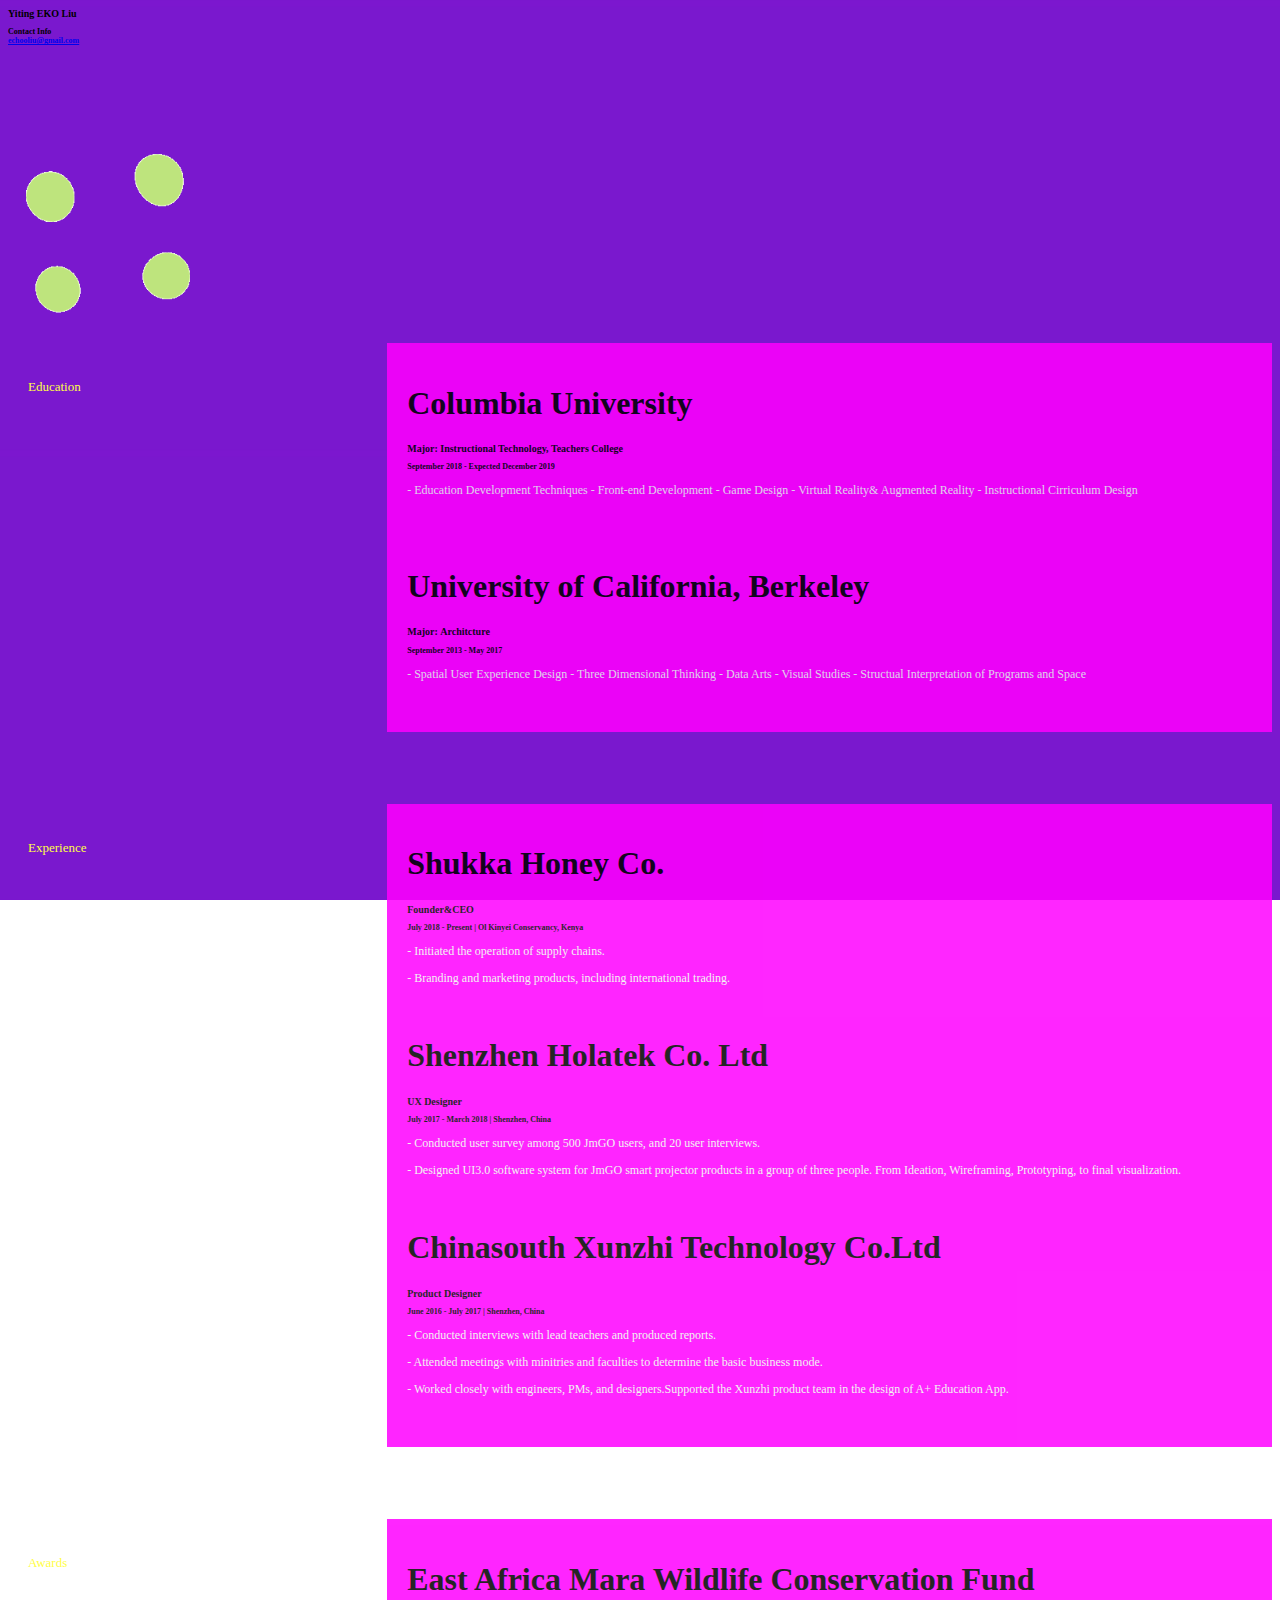
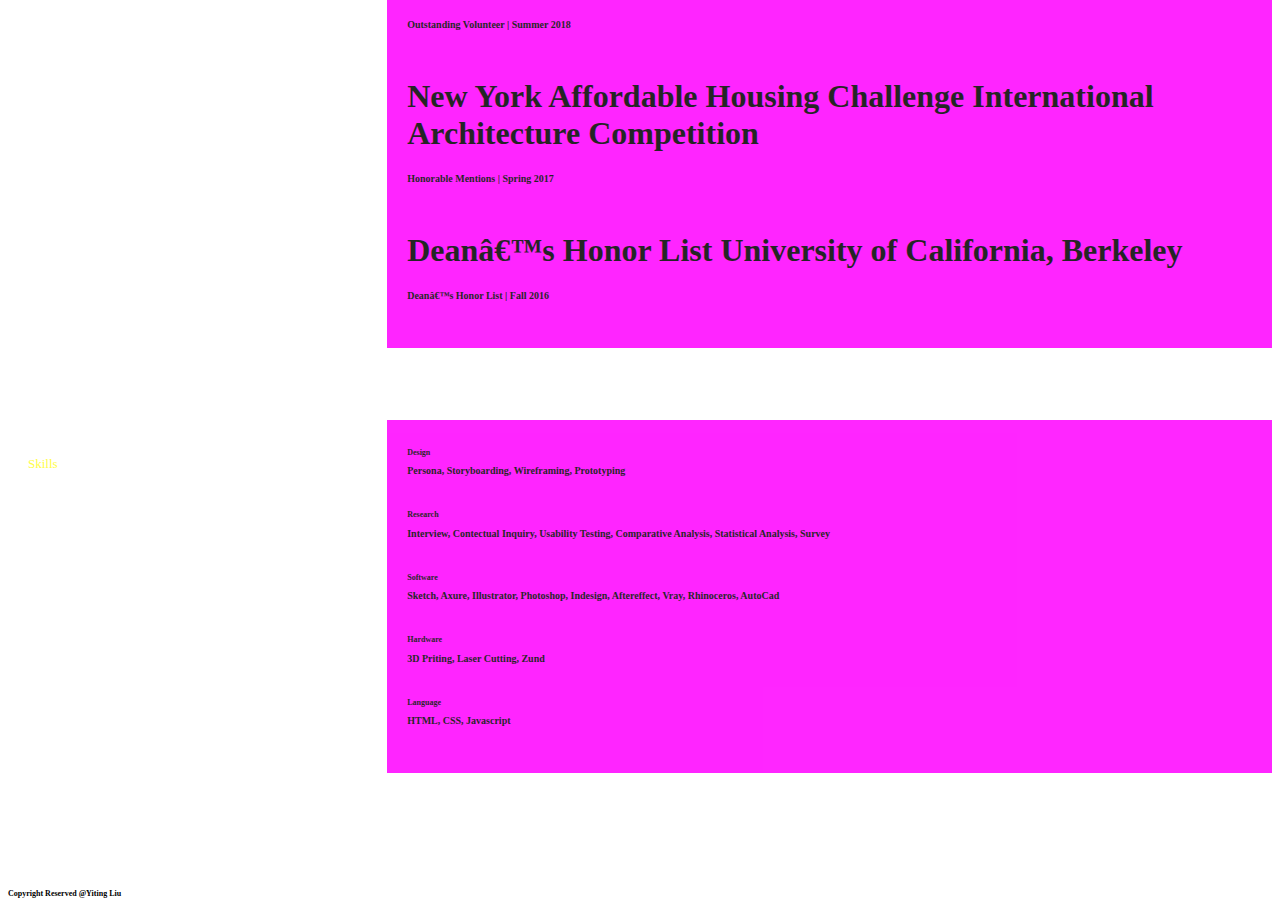
<file: resume/index.html>
<DOCTYPE html>
<html lang="en">
<head>
  <meta charset="UTF=8">
  <meta name="viewpoint" content="width=device-width,initial-scale=1.0">
  <meta http-equiv="X-UA-Compatible" content="ie=edge">

<title>Yiting L</title>
<style type=text/css>
* {
    box-sizing: border-box;
}

body {
    font-family: 'Monaco';
    background-image: url(images/giphy.gif);
    background-size:800px;
   background-attachment: fixed;
}

h1{s
  font-size:13px;
}

h2{
  font-size:10px;
}

h3{
  font-size:8px;
}

p{
  font-size:12px;
  color:rgb(240, 240, 240);
}

li{
  color:rgb(255, 253, 71);
  font-size:13px;

}
/* Style the header */


/* Create two columns/boxes that floats next to each other */
nav {
    float: left;
    width: 30%;
     /* only for demonstration, should be removed */
    background: none;
    padding: 20px;
}

/* Style the list inside the menu */
nav ul {
    list-style-type: none;
    padding: 0;
}

article {
    float: left;
    padding: 20px;
    width: 70%;
    background-color: rgb(255, 0, 255);
    Opacity: 0.85;
    /* only for demonstration, should be removed */
}

/* Clear floats after the columns */
section:after {
    content: "";
    display: table;
    clear: both;
}




/* Responsive layout - makes the two columns/boxes stack on top of each other instead of next to each other, on small screens */
@media (max-width: 600px) {
    nav, article {
        width: 100%;
        height: auto;
    }
}
</style>
</head>
<body>

<h2>Yiting EKO Liu</h2>
<h3>
   Contact Info
   <br/><a href="mailto:echooliu@gmail.com"> echooliu@gmail.com</a>
</h3>

<br>
<br><br><br><br>


<div id="page-wrap">
  <img src="images/jj.gif" width="200" height="auto" id="pic">

<br>


<section>
  <nav>
    <ul>
      <li>Education</li>

    </ul>
  </nav>

  <article>
    <div>

    <h1>Columbia University</h1>
      <h2><strong>Major: </strong>Instructional Technology, Teachers College<br/></h2>
        <h3>September 2018 - Expected December 2019</h3>
        <p>- Education Development Techniques - Front-end Development - Game Design - Virtual Reality& Augmented Reality - Instructional Cirriculum Design
    </div>
    <br></br>
    <div>

    <h1>University of California, Berkeley</h1>
      <h2><strong>Major: </strong>Architcture<br/></h2>
        <h3>September 2013 - May 2017</h3>
        <p>- Spatial User Experience Design - Three Dimensional Thinking - Data Arts - Visual Studies - Structual Interpretation of Programs and Space</p>

    </div>
    <br>

  </article>
</section>

<br>
<br>
<br>
<br>

<section>
  <nav>
    <ul>
      <li>Experience</li>

    </ul>
  </nav>

  <article>
    <h1>Shukka Honey Co.</h1>
      <h2>Founder&CEO<br/></h2>
        <h3>July 2018 - Present | Ol Kinyei Conservancy, Kenya</h3>
        <p>- Initiated the operation of supply chains.</p>
        <p>- Branding and marketing products, including international trading.</p>

          <br>


    <h1>Shenzhen Holatek Co. Ltd</h1>
      <h2>UX Designer<br/></h2>
        <h3>July 2017 - March 2018 | Shenzhen, China</h3>
        <p>- Conducted user survey among 500 JmGO users, and 20 user interviews.</p>
        <p>- Designed UI3.0 software system for JmGO smart projector products in a group of three people. From Ideation, Wireframing, Prototyping, to final visualization.</p>

<br>

        <h1>Chinasouth Xunzhi Technology Co.Ltd</h1>
          <h2>Product Designer<br/></h2>
            <h3>June 2016 - July 2017 | Shenzhen, China</h3>
            <p>- Conducted interviews with lead teachers and produced reports.</p>
<p>- Attended meetings with minitries and faculties to determine the basic business mode. </p>
<p>- Worked closely with engineers, PMs, and designers.Supported the Xunzhi product team in the design of A+ Education App.</p>

<br>

  </article>
</section>


<br>
<br>
<br>
<br>

<section>
  <nav>
    <ul>
      <li>Awards</a></li>

    </ul>
  </nav>

  <article>
    <h1>East Africa Mara Wildlife Conservation Fund</h1>
    <h2>Outstanding Volunteer | Summer 2018</h2>
    <br>


    <h1>New York Affordable Housing Challenge International Architecture Competition</h1>
      <h2>Honorable Mentions | Spring 2017<br/></h2>
      <br>

    <h1>Dean’s Honor List University of California, Berkeley</h1>
    <h2>Dean’s Honor List | Fall 2016</h2>


          <br>


  </article>
</section>

<br><br><br><br>


<section>
  <nav>
    <ul>
      <li>Skills</a></li>

    </ul>
  </nav>

  <article>
    <h3>Design</h3>
    <h2>Persona, Storyboarding, Wireframing, Prototyping</h2>
      <br>

    <h3>Research</h3>
    <h2>Interview, Contectual Inquiry, Usability Testing, Comparative Analysis, Statistical Analysis, Survey</h2>
      <br>

    <h3>Software</h3>
    <h2>Sketch, Axure, Illustrator, Photoshop, Indesign, Aftereffect, Vray, Rhinoceros, AutoCad</h2>
      <br>

    <h3>Hardware</h3>
    <h2>3D Priting, Laser Cutting, Zund</h2>
      <br>

    <h3>Language</h3>
    <h2>HTML, CSS, Javascript</h2>


  <br>

  </article>
</section>

<br><br><br><br><br><br>


<footer>
  <h3>Copyright Reserved @Yiting Liu</h3>
</footer>

</body>
</html>
</file>
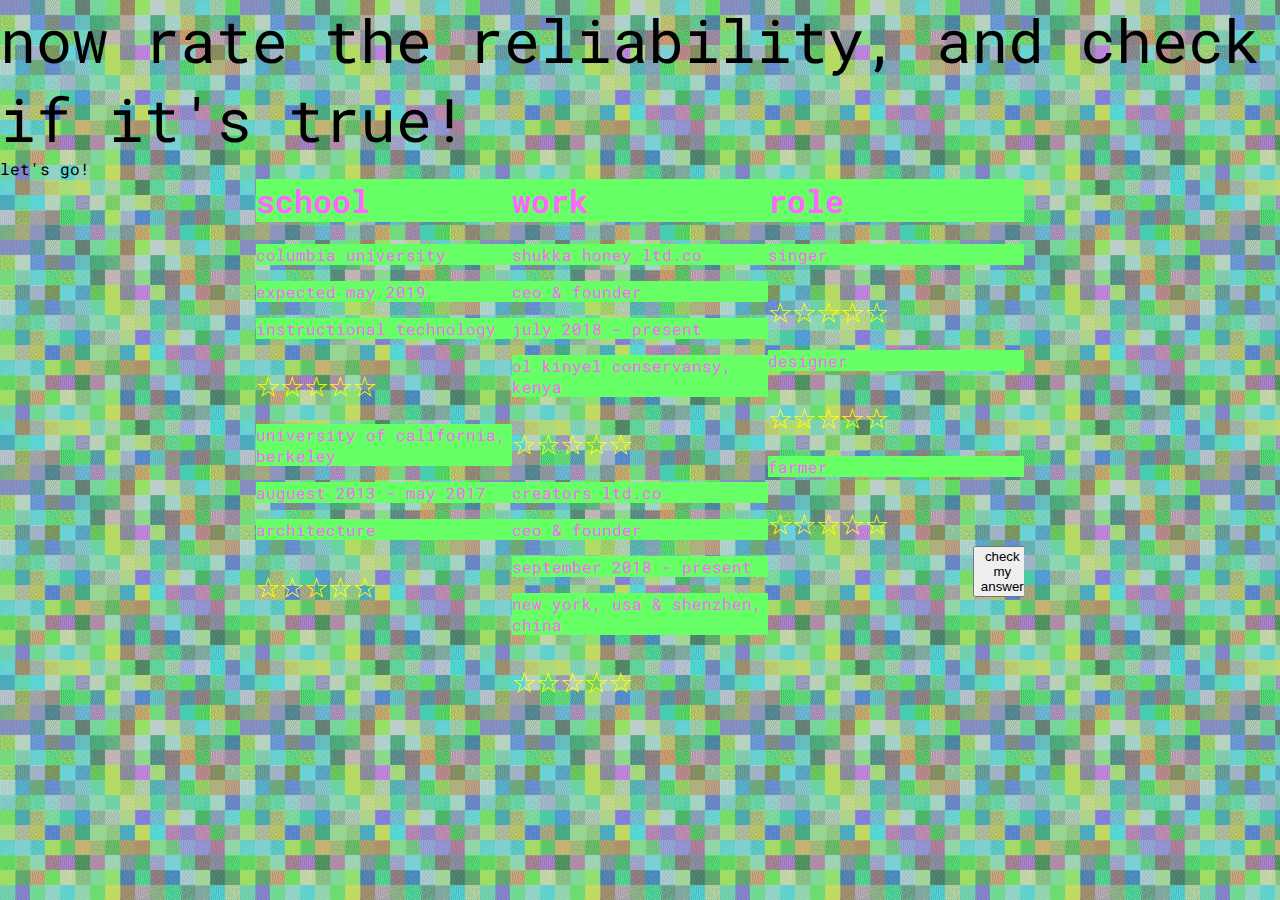
<file: body1.html>
<html>
<head>

  <meta charset="UTF-8">
  <meta name="viewport" content="width=device-width, initial-scale=1.0">
  <meta http-equiv="X-UA-Compatible" content="ie=edge">
  <title>Document</title>
  <link rel="stylesheet" type="text/css" href="styleBody.css">
  <link href="https://fonts.googleapis.com/css?family=Roboto+Mono" rel="stylesheet">
  <link rel="stylesheet" href="https://cdnjs.cloudflare.com/ajax/libs/font-awesome/4.7.0/css/font-awesome.min.css">
</head>

<body>
  <embed name="GoodEnough" src="./Poison.mp3" loop="true" hidden="true" autostart="true">
  <div class = title>
    now rate the reliability, and check if it's true!
  </div>

<div id = left1>
  <div>let's go!</div>
</div>

<div id = left>

  <div>
    <h1>school</h1>
    <div>
      <p>columbia university</p>
      <div></div>
      <p>expected may 2019</p>
      <p>instructional technology</p>

    </div>
    <div class="rating" id='rating'>
     <span></span>
     <span></span>
     <span></span>
     <span></span>
     <span></span>
    </div>
  </div>


    <div></div>

    <div>
      <p>university of california, berkeley</p>
      <div></div>
      <p>auguest 2013 - may 2017</p>
      <p>architecture</p>
    </div>

    <div class="rating" id='rating1'>
      <span></span>
      <span></span>
      <span></span>
      <span></span>
      <span></span>
    </div>

</div>

<div></div>
<div></div>
<div id=middle>
  <h1>work</h1>
  <div>
    <div>
      <p>shukka honey ltd.co</p>
      <div></div>
      <p>ceo & founder</p>
      <p>july 2018 - present</p>
      <p>ol kinyel conservansy, kenya</p>
    </div>

    <div class="rating" id='rating2'>
  <span></span>
  <span></span>
  <span></span>
  <span></span>
  <span></span>
</div>


    <div></div>
    <div></div>

    <div>
      <p>creators ltd.co</p>
      <div></div>
      <p>ceo & founder</p>
      <p>september 2018 - present</p>
      <p>new york, usa & shenzhen, china</p>
    </div>

    <div class="rating" id='rating3'>
  <span></span>
  <span></span>
  <span></span>
  <span></span>
  <span></span>
</div>

  </div>

</div>
<div></div>
<div></div>
<div id = right>
  <h1>role</h1>
    <div>
      <p>singer</p>

      <div class="rating" id='rating4'>
    <span></span>
    <span></span>
    <span></span>
    <span></span>
    <span></span>
  </div>

      <div></div>
      <p>designer</p>

      <div class="rating" id='rating5'>
    <span></span>
    <span></span>
    <span></span>
    <span></span>
    <span></span>
  </div>

      <div></div>
      <p>farmer</p>

      <div class="rating" id='rating6'>
    <span></span>
    <span></span>
    <span></span>
    <span></span>
    <span></span>
  </div>


</div>
<div id= right2>
  <a class="next-page"><button>check my answer</button></a>
</div>





<script src="js/webflow.js" charset="utf-8"></script>
<script src="./warn.js"></script>


</body>





</html>
</file>
<file: styleBody.css>
body {
  overflow: hidden;
  height: 100vh;
  width: 100vw;
  justify-content: center;
  align-items: center;
  margin: 0;
  background-image:url("images/1.gif");
  font-family: 'Roboto Mono', monospace;
  position: absolute;
}

h1 {
  color: #ff66ff;
  background-color: #66ff66

}

p{
  color: #ff66ff;
  background-color: #66ff66
}

h5{
  color: yellow;
  background-color: black
}
.title{
  font-size: 60px

}

#left1{
  float: left;
  width:20%;
  overflow: hidden;
}
#left {
  float: left;
  width: 20%;
  overflow: hidden;
}

#middle {
  float: left;
  width: 20%;
  overflow: hidden;
}


#right {
  float:left;
  width:20%;
  overflow: hidden;
}

#right2{
  float: right;
  width:20%;
  overflow: hidden;
}


#rating { font-size: 0; }
#rating span { font-size: 40px; }
#rating span::before {
  content: "☆";
  color: yellow}
#rating span.active::before {
  content: "★";
  color: yellow}
#rating span:hover { cursor: pointer; }

#rating1 { font-size: 0; }
#rating1 span { font-size: 40px; }
#rating1 span::before {
  content: "☆";
  color: yellow}
#rating1 span.active::before {
  content: "★";
  color: yellow}
#rating1 span:hover { cursor: pointer; }

#rating2 { font-size: 0; }
#rating2 span { font-size: 40px; }
#rating2 span::before {
  content: "☆";
  color: yellow}
#rating2 span.active::before {
  content: "★";
  color: yellow}
#rating2 span:hover { cursor: pointer; }

#rating3 { font-size: 0; }
#rating3 span { font-size: 40px; }
#rating3 span::before {
  content: "☆";
  color: yellow}
#rating3 span.active::before {
  content: "★";
  color: yellow}
#rating3 span:hover { cursor: pointer; }

#rating4 { font-size: 0; }
#rating4 span { font-size: 40px; }
#rating4 span::before {
  content: "☆";
  color: yellow}
#rating4 span.active::before {
  content: "★";
  color: yellow}
#rating4 span:hover { cursor: pointer; }

#rating5 { font-size: 0; }
#rating5 span { font-size: 40px; }
#rating5 span::before {
  content: "☆";
  color: yellow}
#rating5 span.active::before {
  content: "★";
  color: yellow}
#rating5 span:hover { cursor: pointer; }

#rating6 { font-size: 0; }
#rating6 span { font-size: 40px; }
#rating6 span::before {
  content: "☆";
  color: yellow}
#rating6 span.active::before {
  content: "★";
  color: yellow}
#rating6 span:hover { cursor: pointer; }
</file>
